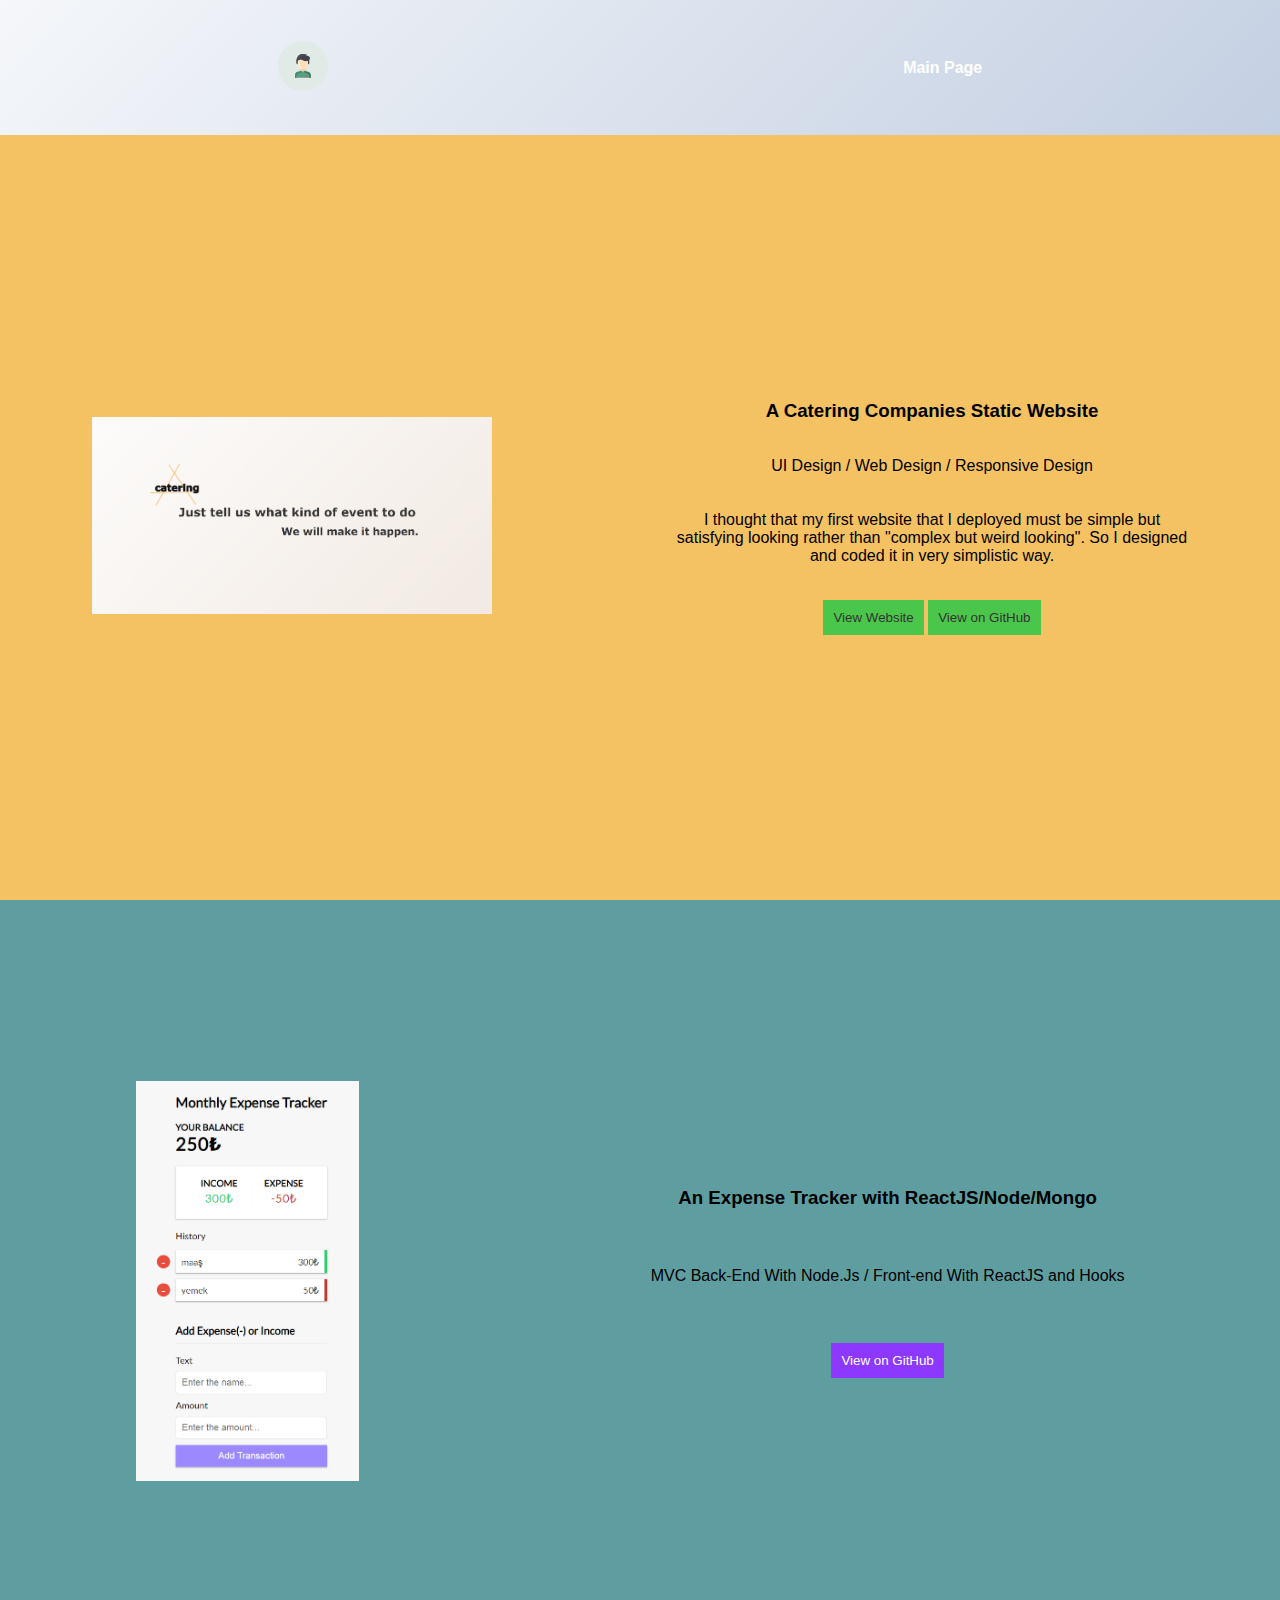
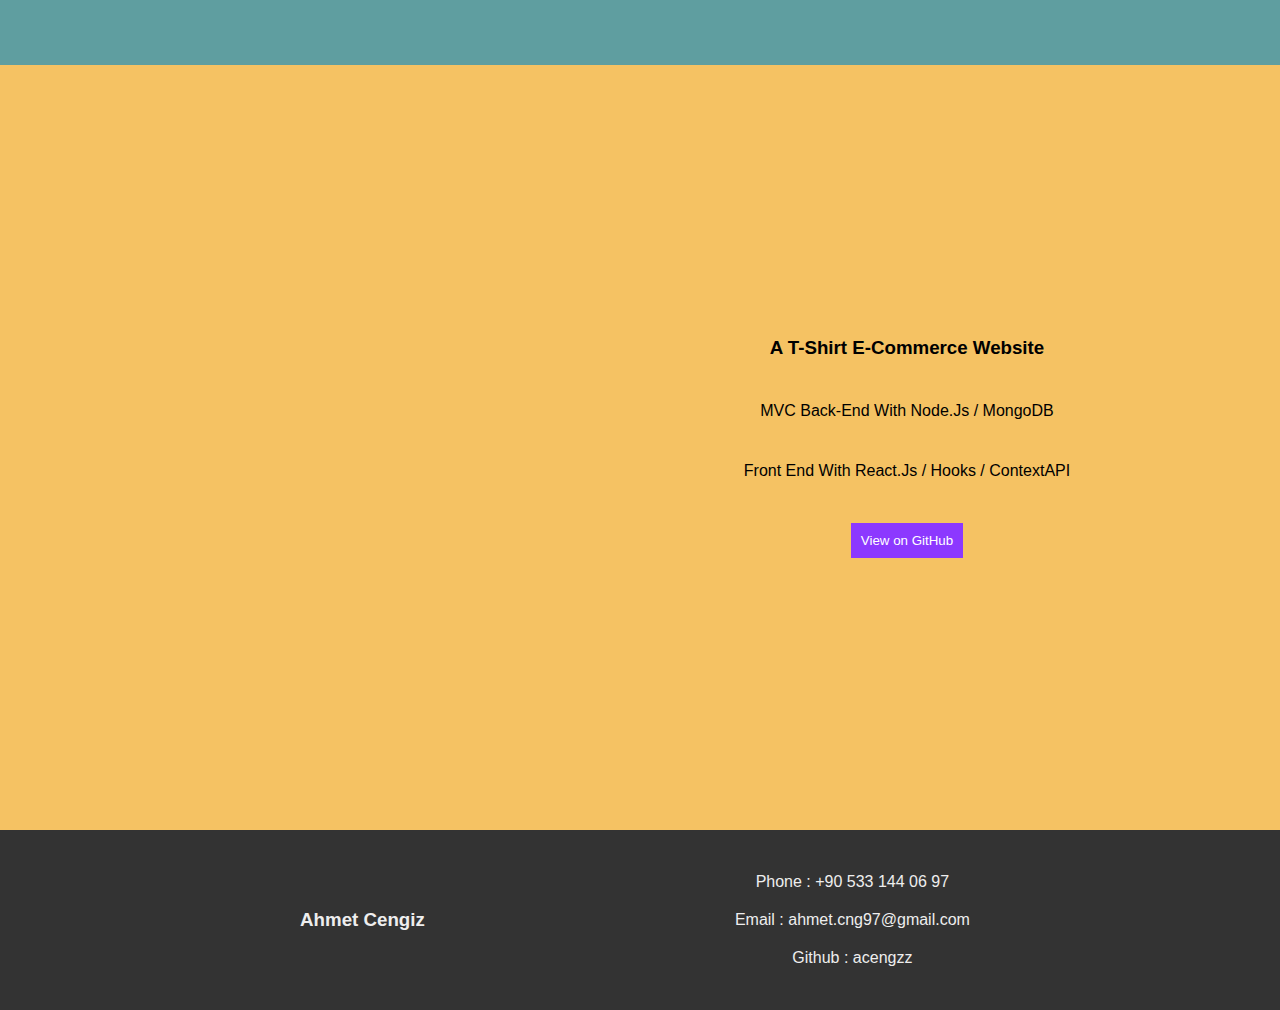
<file: works.html>
<!DOCTYPE html>
<html lang="en">
<head>
	<meta charset="UTF-8">
	<meta name="viewport" content="width=device-width, initial-scale=1.0">
	<link rel="stylesheet" href="https://unpkg.com/aos@next/dist/aos.css" />
	<link rel="stylesheet" href="style/style.css">
	<title>My Work</title>
</head>
<body
	data-aos="fade-in"
>
	<header id="navbarbar">
		<div class="image">
			<a href="/myportfolio/index.html"><img src="./assets/person-2 1.svg" alt="person-1"></a>
		</div>

		<nav>
			<ul class="nav-links">
				<li class="about-me-link"><a href="/myportfolio/index.html">Main Page</a></li>
			</ul>
		</nav>
	</header>

	<main>
		<section data-aos="fade-in" data-aos-duration="2000" class="work">
			<div class="image-1">
				<img src="./assets/1.png">
			</div>
			<div class="text">
				<h3>A Catering Companies Static Website</h3>
				<p class="sections">UI Design / Web Design / Responsive Design</p>
				<p class="description-in">I thought that my first website that I deployed must be simple but satisfying looking rather than "complex but weird looking". So I designed and coded it in very simplistic way.</p>
				<div class="buttons">
					<button><a href="https://acengzz.github.io/web-catering/" target="_blank">View Website</a></button>
					<button><a href="https://github.com/acengzz/web-catering" target="_blank">View on GitHub</a></button>
				</div>
			</div>
		</section>

		<section class="work" style="background-color:cadetblue">
			<div class="image-2">
				<img src="tracker.png">
			</div>
			<div class="text">
				<h3>An Expense Tracker with ReactJS/Node/Mongo</h3>
				<p class="sections">MVC Back-End With Node.Js / Front-end With ReactJS and Hooks</p>
				<div class="buttons">
					<button style="background-color:#8c38ff;"><a style="color:white;" href="https://github.com/acengzz/monthly" target="_blank">View on GitHub</a></button>
				</div>
			</div>
		</section>

		<section class="work" style="background-color:rgb(245, 194, 99)">
				<div class="image-3">
					<iframe src="https://giphy.com/embed/VGDW5A9HCd4VwZHFmA" frameBorder="0"></iframe>
				</div>
			<div class="text">
				<h3>A T-Shirt E-Commerce Website</h3>
				<p class="sections">MVC Back-End With Node.Js / MongoDB </p>
				<p>Front End With React.Js / Hooks / ContextAPI</p>
				<div class="buttons">
					<button style="background-color:#8c38ff;"><a style="color:white;" href="https://github.com/acengzz/monthly" target="_blank">View on GitHub</a></button>
				</div>
			</div>
		</section>
	</main>

	<footer>
		<h3>Ahmet Cengiz</h3>
		<ul>
			<li>Phone : +90 533 144 06 97</li>
			<li>Email : ahmet.cng97@gmail.com</li>
			<li>Github : <a style="text-decoration: none; color:#eee" href="#">acengzz</a></li>
		</ul>
	</footer>

	<script src="https://unpkg.com/aos@next/dist/aos.js"></script>
	<script>AOS.init({
		offset:200
	});</script>
</body>
</html>
</file>
<file: style/style.css>
* {
  -webkit-box-sizing: border-box;
          box-sizing: border-box;
  padding: 0;
  margin: 0;
}

body {
  font-family: Verdana, Geneva, Tahoma, sans-serif;
  width: 100vw;
  display: -webkit-box;
  display: -ms-flexbox;
  display: flex;
  -webkit-box-orient: vertical;
  -webkit-box-direction: normal;
      -ms-flex-direction: column;
          flex-direction: column;
  -webkit-box-pack: center;
      -ms-flex-pack: center;
          justify-content: center;
  -webkit-box-align: center;
      -ms-flex-align: center;
          align-items: center;
}

header {
  position: -webkit-sticky;
  position: sticky;
  top: 0;
  height: 15vh;
  width: 100vw;
  display: -webkit-box;
  display: -ms-flexbox;
  display: flex;
  z-index: 2;
  -ms-flex-pack: distribute;
      justify-content: space-around;
  -webkit-box-align: center;
      -ms-flex-align: center;
          align-items: center;
  background-image: linear-gradient(135deg, #f5f7fa 0%, #c3cfe2 100%);
  -webkit-transition: 300ms;
  transition: 300ms;
}

header .image {
  -webkit-animation: spin 3s infinite linear;
          animation: spin 3s infinite linear;
}

header .nav-links {
  display: -webkit-box;
  display: -ms-flexbox;
  display: flex;
  list-style: none;
  -webkit-box-pack: justify;
      -ms-flex-pack: justify;
          justify-content: space-between;
}

header .nav-links li a {
  margin: 20px;
  text-decoration: none;
  color: #fff;
  font-weight: bold;
}

@-webkit-keyframes spin {
  from {
    -webkit-transform: rotateY(0deg);
            transform: rotateY(0deg);
  }
  to {
    -webkit-transform: rotateY(360deg);
            transform: rotateY(360deg);
  }
}

@keyframes spin {
  from {
    -webkit-transform: rotateY(0deg);
            transform: rotateY(0deg);
  }
  to {
    -webkit-transform: rotateY(360deg);
            transform: rotateY(360deg);
  }
}

main {
  display: -webkit-box;
  display: -ms-flexbox;
  display: flex;
  -webkit-box-orient: vertical;
  -webkit-box-direction: normal;
      -ms-flex-direction: column;
          flex-direction: column;
  -webkit-box-pack: center;
      -ms-flex-pack: center;
          justify-content: center;
  -webkit-box-align: center;
      -ms-flex-align: center;
          align-items: center;
}

main .landing {
  width: 100%;
  text-align: center;
  height: 85vh;
  display: -webkit-box;
  display: -ms-flexbox;
  display: flex;
  -webkit-box-orient: vertical;
  -webkit-box-direction: normal;
      -ms-flex-direction: column;
          flex-direction: column;
  -webkit-box-pack: center;
      -ms-flex-pack: center;
          justify-content: center;
  -webkit-box-align: center;
      -ms-flex-align: center;
          align-items: center;
  font-family: 'Gill Sans', 'Gill Sans MT', Calibri, 'Trebuchet MS', sans-serif;
  background-image: url("https://images.unsplash.com/photo-1550645612-83f5d594b671?ixlib=rb-1.2.1&ixid=eyJhcHBfaWQiOjEyMDd9&auto=format&fit=crop&w=1050&q=80");
  background-attachment: fixed;
  color: #eee;
}

main .landing .name {
  display: -webkit-box;
  display: -ms-flexbox;
  display: flex;
  -webkit-box-align: center;
      -ms-flex-align: center;
          align-items: center;
  -webkit-box-pack: center;
      -ms-flex-pack: center;
          justify-content: center;
  font-size: 72px;
}

main .landing .title {
  display: -webkit-box;
  display: -ms-flexbox;
  display: flex;
  -webkit-box-align: center;
      -ms-flex-align: center;
          align-items: center;
  -webkit-box-pack: center;
      -ms-flex-pack: center;
          justify-content: center;
  font-size: 48px;
}

main .about-me {
  display: -webkit-box;
  display: -ms-flexbox;
  display: flex;
  -webkit-box-orient: vertical;
  -webkit-box-direction: normal;
      -ms-flex-direction: column;
          flex-direction: column;
  -webkit-box-align: center;
      -ms-flex-align: center;
          align-items: center;
  -webkit-box-pack: center;
      -ms-flex-pack: center;
          justify-content: center;
}

main .about-me .about {
  text-align: center;
  width: 100%;
  height: 85vh;
  display: -webkit-box;
  display: -ms-flexbox;
  display: flex;
  -webkit-box-pack: center;
      -ms-flex-pack: center;
          justify-content: center;
  -webkit-box-align: center;
      -ms-flex-align: center;
          align-items: center;
}

main .about-me .about img {
  width: 400px;
  margin: 0 auto;
}

main .about-me .about .text {
  width: 40%;
  margin: 0 auto;
}

main .about-me .about .text h3 {
  font-size: 2.4rem;
}

main .about-me .about .text p {
  font-size: 1.3rem;
}

main .about-me .skills {
  width: 100%;
  height: 85vh;
  display: -webkit-box;
  display: -ms-flexbox;
  display: flex;
  -webkit-box-orient: vertical;
  -webkit-box-direction: normal;
      -ms-flex-direction: column;
          flex-direction: column;
  -webkit-box-pack: space-evenly;
      -ms-flex-pack: space-evenly;
          justify-content: space-evenly;
  -webkit-box-align: center;
      -ms-flex-align: center;
          align-items: center;
}

main .about-me .skills .title {
  color: #333;
  font-size: 35px;
  margin-bottom: 30px;
}

main .about-me .skills .skills-sub {
  display: -webkit-box;
  display: -ms-flexbox;
  display: flex;
  -ms-flex-pack: distribute;
      justify-content: space-around;
  -webkit-box-align: center;
      -ms-flex-align: center;
          align-items: center;
  width: 90%;
}

main .about-me .skills img {
  width: 350px;
  -webkit-animation: spin-2 10s linear infinite;
          animation: spin-2 10s linear infinite;
}

@-webkit-keyframes spin-2 {
  from {
    -webkit-transform: rotate(0deg);
            transform: rotate(0deg);
  }
  to {
    -webkit-transform: rotate(360deg);
            transform: rotate(360deg);
  }
}

@keyframes spin-2 {
  from {
    -webkit-transform: rotate(0deg);
            transform: rotate(0deg);
  }
  to {
    -webkit-transform: rotate(360deg);
            transform: rotate(360deg);
  }
}

main .abilities {
  width: 100%;
  height: 100vh;
  display: -webkit-box;
  display: -ms-flexbox;
  display: flex;
  -webkit-box-orient: vertical;
  -webkit-box-direction: normal;
      -ms-flex-direction: column;
          flex-direction: column;
  -webkit-box-align: center;
      -ms-flex-align: center;
          align-items: center;
  -webkit-box-pack: center;
      -ms-flex-pack: center;
          justify-content: center;
  color: #333;
  position: relative;
}

main .abilities .hobbies {
  margin: 80px 0;
  text-align: left;
}

main .abilities img {
  width: 300px;
  position: absolute;
  -webkit-user-select: none;
  opacity: 0.4;
}

main .abilities .img1 {
  top: 50px;
  left: 100px;
  width: 500px;
}

main .abilities .img2 {
  top: 250px;
  right: 100px;
  width: 500px;
}

main .abilities .img3 {
  bottom: 10px;
  left: 400px;
  width: 300px;
}

main .abilities h3 {
  font-size: 1.3rem;
  width: 90%;
}

main .abilities ul {
  width: 90%;
  list-style: none;
}

main .abilities ul li {
  padding: 10px;
  font-size: 1.2rem;
}

main .abilities ul li::before {
  content: ' - ';
}

main .hobbies {
  width: 90%;
  text-align: center;
}

main .hobbies ul {
  list-style: none;
}

footer {
  width: 100vw;
  height: 20vh;
  text-align: center;
  background-color: #333;
  color: #eee;
  display: -webkit-box;
  display: -ms-flexbox;
  display: flex;
  -webkit-box-align: center;
      -ms-flex-align: center;
          align-items: center;
  -webkit-box-pack: space-evenly;
      -ms-flex-pack: space-evenly;
          justify-content: space-evenly;
}

footer ul {
  list-style: none;
}

footer ul li {
  padding: 10px;
}

.copyright {
  padding: 10px;
  background-color: #333;
  text-align: center;
  color: #eee;
  width: 100%;
}

@media (max-width: 768px) {
  header {
    position: relative;
    height: 100vh;
    min-width: 100vw;
    display: -webkit-box;
    display: -ms-flexbox;
    display: flex;
    -webkit-box-orient: vertical;
    -webkit-box-direction: normal;
        -ms-flex-direction: column;
            flex-direction: column;
    -ms-flex-pack: distribute;
        justify-content: space-around;
    -webkit-box-align: center;
        -ms-flex-align: center;
            align-items: center;
    background-color: linear-gradient(120deg, #84fab0 0%, #8fd3f4 100%);
  }
  header .image {
    -webkit-animation: spin 5s infinite linear;
            animation: spin 5s infinite linear;
  }
  header .image img {
    width: 200px;
  }
  header .nav-links {
    display: -webkit-box;
    display: -ms-flexbox;
    display: flex;
    -webkit-box-orient: vertical;
    -webkit-box-direction: normal;
        -ms-flex-direction: column;
            flex-direction: column;
    list-style: none;
    -webkit-box-pack: justify;
        -ms-flex-pack: justify;
            justify-content: space-between;
  }
  header .nav-links li {
    margin-top: 20px;
    text-align: center;
  }
  header .nav-links li a {
    text-decoration: none;
    color: #eee;
    font-size: 24px;
    margin: 0;
  }
  @-webkit-keyframes spin {
    from {
      -webkit-transform: rotateY(0deg);
              transform: rotateY(0deg);
    }
    to {
      -webkit-transform: rotateY(360deg);
              transform: rotateY(360deg);
    }
  }
  @keyframes spin {
    from {
      -webkit-transform: rotateY(0deg);
              transform: rotateY(0deg);
    }
    to {
      -webkit-transform: rotateY(360deg);
              transform: rotateY(360deg);
    }
  }
  main .landing {
    width: 100%;
    text-align: center;
    height: 50vh;
    display: -webkit-box;
    display: -ms-flexbox;
    display: flex;
    -webkit-box-orient: vertical;
    -webkit-box-direction: normal;
        -ms-flex-direction: column;
            flex-direction: column;
    -webkit-box-pack: center;
        -ms-flex-pack: center;
            justify-content: center;
    -webkit-box-align: center;
        -ms-flex-align: center;
            align-items: center;
    font-family: 'Gill Sans', 'Gill Sans MT', Calibri, 'Trebuchet MS', sans-serif;
    background-image: url("https://images.unsplash.com/photo-1550645612-83f5d594b671?ixlib=rb-1.2.1&ixid=eyJhcHBfaWQiOjEyMDd9&auto=format&fit=crop&w=1050&q=80");
    background-attachment: fixed;
    color: #eee;
  }
  main .landing .name {
    display: -webkit-box;
    display: -ms-flexbox;
    display: flex;
    -webkit-box-align: center;
        -ms-flex-align: center;
            align-items: center;
    -webkit-box-pack: center;
        -ms-flex-pack: center;
            justify-content: center;
    font-size: 36px;
  }
  main .landing .title {
    display: -webkit-box;
    display: -ms-flexbox;
    display: flex;
    -webkit-box-align: center;
        -ms-flex-align: center;
            align-items: center;
    -webkit-box-pack: center;
        -ms-flex-pack: center;
            justify-content: center;
    font-size: 22px;
  }
  main .about-me {
    display: -webkit-box;
    display: -ms-flexbox;
    display: flex;
    -webkit-box-orient: vertical;
    -webkit-box-direction: normal;
        -ms-flex-direction: column;
            flex-direction: column;
    -webkit-box-align: center;
        -ms-flex-align: center;
            align-items: center;
    -webkit-box-pack: center;
        -ms-flex-pack: center;
            justify-content: center;
  }
  main .about-me .about {
    text-align: center;
    width: 100%;
    height: 110vh;
    display: -webkit-box;
    display: -ms-flexbox;
    display: flex;
    -webkit-box-orient: vertical;
    -webkit-box-direction: normal;
        -ms-flex-direction: column;
            flex-direction: column;
    -webkit-box-pack: center;
        -ms-flex-pack: center;
            justify-content: center;
    -webkit-box-align: center;
        -ms-flex-align: center;
            align-items: center;
  }
  main .about-me .about img {
    width: 200px;
    padding: 50px 0;
    margin: 0 auto;
  }
  main .about-me .about .text {
    width: 80%;
    margin: 0 auto;
  }
  main .about-me .about .text h3 {
    font-size: 1.4rem;
  }
  main .about-me .about .text p {
    font-size: 1.2rem;
  }
  main .about-me .skills {
    width: 100%;
    height: 150vh;
    display: -webkit-box;
    display: -ms-flexbox;
    display: flex;
    -webkit-box-orient: vertical;
    -webkit-box-direction: normal;
        -ms-flex-direction: column;
            flex-direction: column;
    -webkit-box-pack: space-evenly;
        -ms-flex-pack: space-evenly;
            justify-content: space-evenly;
    -webkit-box-align: center;
        -ms-flex-align: center;
            align-items: center;
  }
  main .about-me .skills .title {
    color: #333;
    font-size: 36px;
    margin-bottom: 30px;
  }
  main .about-me .skills .skills-sub {
    display: -webkit-box;
    display: -ms-flexbox;
    display: flex;
    -ms-flex-pack: distribute;
        justify-content: space-around;
    -webkit-box-orient: vertical;
    -webkit-box-direction: normal;
        -ms-flex-direction: column;
            flex-direction: column;
    -webkit-box-align: center;
        -ms-flex-align: center;
            align-items: center;
    width: 90%;
  }
  main .about-me .skills img {
    width: 250px;
    margin: 40px 0;
    -webkit-animation: spin-2 10s linear infinite;
            animation: spin-2 10s linear infinite;
  }
  @-webkit-keyframes spin-2 {
    from {
      -webkit-transform: rotate(0deg);
              transform: rotate(0deg);
    }
    to {
      -webkit-transform: rotate(360deg);
              transform: rotate(360deg);
    }
  }
  @keyframes spin-2 {
    from {
      -webkit-transform: rotate(0deg);
              transform: rotate(0deg);
    }
    to {
      -webkit-transform: rotate(360deg);
              transform: rotate(360deg);
    }
  }
  main .abilities {
    width: 100%;
    height: 180vh;
    display: -webkit-box;
    display: -ms-flexbox;
    display: flex;
    -webkit-box-orient: vertical;
    -webkit-box-direction: normal;
        -ms-flex-direction: column;
            flex-direction: column;
    -webkit-box-align: center;
        -ms-flex-align: center;
            align-items: center;
    -webkit-box-pack: center;
        -ms-flex-pack: center;
            justify-content: center;
    color: #333;
  }
  main .abilities h3 {
    font-size: 1.3rem;
    width: 90%;
  }
  main .abilities .img1 {
    top: 50px;
    left: 0px;
    width: 300px;
  }
  main .abilities .img2 {
    top: 450px;
    left: 10px;
    width: 300px;
  }
  main .abilities .img3 {
    bottom: 40px;
    left: 30px;
    width: 200px;
  }
  main .abilities ul {
    width: 90%;
    list-style: none;
  }
  main .abilities ul li {
    padding: 10px;
    font-size: 1.2rem;
  }
  main .abilities ul li::before {
    content: ' - ';
  }
  footer {
    width: 100vw;
    height: 40vh;
    text-align: center;
    background-color: #333;
    color: #eee;
    display: -webkit-box;
    display: -ms-flexbox;
    display: flex;
    -webkit-box-orient: vertical;
    -webkit-box-direction: normal;
        -ms-flex-direction: column;
            flex-direction: column;
    -webkit-box-align: center;
        -ms-flex-align: center;
            align-items: center;
    -webkit-box-pack: space-evenly;
        -ms-flex-pack: space-evenly;
            justify-content: space-evenly;
  }
  footer ul {
    list-style: none;
  }
  footer ul li {
    padding: 10px;
  }
  .copyright {
    padding: 10px;
    background-color: #333;
    text-align: center;
    color: #eee;
    width: 100%;
  }
}

@media (min-width: 200px) and (max-width: 320px) {
  header {
    position: relative;
    height: 100vh;
    min-width: 100vw;
    display: -webkit-box;
    display: -ms-flexbox;
    display: flex;
    -webkit-box-orient: vertical;
    -webkit-box-direction: normal;
        -ms-flex-direction: column;
            flex-direction: column;
    -ms-flex-pack: distribute;
        justify-content: space-around;
    -webkit-box-align: center;
        -ms-flex-align: center;
            align-items: center;
    background-color: linear-gradient(120deg, #84fab0 0%, #8fd3f4 100%);
  }
  header .image {
    -webkit-animation: spin 5s infinite linear;
            animation: spin 5s infinite linear;
  }
  header .image img {
    width: 200px;
  }
  header .nav-links {
    display: -webkit-box;
    display: -ms-flexbox;
    display: flex;
    -webkit-box-orient: vertical;
    -webkit-box-direction: normal;
        -ms-flex-direction: column;
            flex-direction: column;
    list-style: none;
    -webkit-box-pack: justify;
        -ms-flex-pack: justify;
            justify-content: space-between;
  }
  header .nav-links li {
    margin-top: 20px;
    text-align: center;
  }
  header .nav-links li a {
    text-decoration: none;
    color: #eee;
    font-size: 24px;
    margin: 0;
  }
  @-webkit-keyframes spin {
    from {
      -webkit-transform: rotateY(0deg);
              transform: rotateY(0deg);
    }
    to {
      -webkit-transform: rotateY(360deg);
              transform: rotateY(360deg);
    }
  }
  @keyframes spin {
    from {
      -webkit-transform: rotateY(0deg);
              transform: rotateY(0deg);
    }
    to {
      -webkit-transform: rotateY(360deg);
              transform: rotateY(360deg);
    }
  }
  main .landing {
    width: 100%;
    text-align: center;
    height: 50vh;
    display: -webkit-box;
    display: -ms-flexbox;
    display: flex;
    -webkit-box-orient: vertical;
    -webkit-box-direction: normal;
        -ms-flex-direction: column;
            flex-direction: column;
    -webkit-box-pack: center;
        -ms-flex-pack: center;
            justify-content: center;
    -webkit-box-align: center;
        -ms-flex-align: center;
            align-items: center;
    font-family: 'Gill Sans', 'Gill Sans MT', Calibri, 'Trebuchet MS', sans-serif;
    background-image: url("https://images.unsplash.com/photo-1550645612-83f5d594b671?ixlib=rb-1.2.1&ixid=eyJhcHBfaWQiOjEyMDd9&auto=format&fit=crop&w=1050&q=80");
    background-attachment: fixed;
    color: #eee;
  }
  main .landing .name {
    display: -webkit-box;
    display: -ms-flexbox;
    display: flex;
    -webkit-box-align: center;
        -ms-flex-align: center;
            align-items: center;
    -webkit-box-pack: center;
        -ms-flex-pack: center;
            justify-content: center;
    font-size: 36px;
  }
  main .landing .title {
    display: -webkit-box;
    display: -ms-flexbox;
    display: flex;
    -webkit-box-align: center;
        -ms-flex-align: center;
            align-items: center;
    -webkit-box-pack: center;
        -ms-flex-pack: center;
            justify-content: center;
    font-size: 22px;
  }
  main .about-me {
    display: -webkit-box;
    display: -ms-flexbox;
    display: flex;
    -webkit-box-orient: vertical;
    -webkit-box-direction: normal;
        -ms-flex-direction: column;
            flex-direction: column;
    -webkit-box-align: center;
        -ms-flex-align: center;
            align-items: center;
    -webkit-box-pack: center;
        -ms-flex-pack: center;
            justify-content: center;
  }
  main .about-me .about {
    text-align: center;
    width: 100%;
    height: 150vh;
    display: -webkit-box;
    display: -ms-flexbox;
    display: flex;
    -webkit-box-orient: vertical;
    -webkit-box-direction: normal;
        -ms-flex-direction: column;
            flex-direction: column;
    -webkit-box-pack: center;
        -ms-flex-pack: center;
            justify-content: center;
    -webkit-box-align: center;
        -ms-flex-align: center;
            align-items: center;
  }
  main .about-me .about img {
    width: 200px;
    padding: 50px 0;
    margin: 0 auto;
  }
  main .about-me .about .text {
    width: 80%;
    margin: 0 auto;
  }
  main .about-me .about .text h3 {
    font-size: 1.4rem;
  }
  main .about-me .about .text p {
    font-size: 1.2rem;
  }
  main .about-me .skills {
    width: 100%;
    height: 200vh;
    display: -webkit-box;
    display: -ms-flexbox;
    display: flex;
    -webkit-box-orient: vertical;
    -webkit-box-direction: normal;
        -ms-flex-direction: column;
            flex-direction: column;
    -webkit-box-pack: space-evenly;
        -ms-flex-pack: space-evenly;
            justify-content: space-evenly;
    -webkit-box-align: center;
        -ms-flex-align: center;
            align-items: center;
  }
  main .about-me .skills .title {
    color: #333;
    font-size: 36px;
    margin-bottom: 30px;
  }
  main .about-me .skills .skills-sub {
    display: -webkit-box;
    display: -ms-flexbox;
    display: flex;
    -ms-flex-pack: distribute;
        justify-content: space-around;
    -webkit-box-orient: vertical;
    -webkit-box-direction: normal;
        -ms-flex-direction: column;
            flex-direction: column;
    -webkit-box-align: center;
        -ms-flex-align: center;
            align-items: center;
    width: 90%;
  }
  main .about-me .skills img {
    width: 250px;
    margin: 40px 0;
    -webkit-animation: spin-2 10s linear infinite;
            animation: spin-2 10s linear infinite;
  }
  @-webkit-keyframes spin-2 {
    from {
      -webkit-transform: rotate(0deg);
              transform: rotate(0deg);
    }
    to {
      -webkit-transform: rotate(360deg);
              transform: rotate(360deg);
    }
  }
  @keyframes spin-2 {
    from {
      -webkit-transform: rotate(0deg);
              transform: rotate(0deg);
    }
    to {
      -webkit-transform: rotate(360deg);
              transform: rotate(360deg);
    }
  }
  main .abilities {
    width: 100%;
    height: 270vh;
    display: -webkit-box;
    display: -ms-flexbox;
    display: flex;
    -webkit-box-orient: vertical;
    -webkit-box-direction: normal;
        -ms-flex-direction: column;
            flex-direction: column;
    -webkit-box-align: center;
        -ms-flex-align: center;
            align-items: center;
    -webkit-box-pack: center;
        -ms-flex-pack: center;
            justify-content: center;
    color: #333;
  }
  main .abilities h3 {
    font-size: 1.3rem;
    width: 90%;
  }
  main .abilities .img1 {
    top: 50px;
    left: 0px;
    width: 200px;
  }
  main .abilities .img2 {
    top: 450px;
    left: 10px;
    width: 200px;
  }
  main .abilities .img3 {
    bottom: 40px;
    left: 30px;
    width: 150px;
  }
  main .abilities ul {
    width: 90%;
    list-style: none;
  }
  main .abilities ul li {
    padding: 10px;
    font-size: 1.2rem;
  }
  main .abilities ul li::before {
    content: ' - ';
  }
  footer {
    width: 100vw;
    height: 40vh;
    text-align: center;
    background-color: #333;
    color: #eee;
    display: -webkit-box;
    display: -ms-flexbox;
    display: flex;
    -webkit-box-orient: vertical;
    -webkit-box-direction: normal;
        -ms-flex-direction: column;
            flex-direction: column;
    -webkit-box-align: center;
        -ms-flex-align: center;
            align-items: center;
    -webkit-box-pack: space-evenly;
        -ms-flex-pack: space-evenly;
            justify-content: space-evenly;
  }
  footer ul {
    list-style: none;
  }
  footer ul li {
    padding: 10px;
  }
  .copyright {
    padding: 10px;
    font-size: 14px;
    background-color: #333;
    text-align: center;
    color: #eee;
    width: 100%;
  }
}

main .work {
  background-color: #f5c263;
  display: -webkit-box;
  display: -ms-flexbox;
  display: flex;
  -ms-flex-pack: distribute;
      justify-content: space-around;
  -webkit-box-align: center;
      -ms-flex-align: center;
          align-items: center;
  height: 85vh;
  width: 100vw;
}

main .work .image-1 img {
  width: 400px;
}

main .work .image-2 img {
  height: 400px;
}

main .work .text {
  width: 40%;
  height: 40%;
  text-align: center;
  display: -webkit-box;
  display: -ms-flexbox;
  display: flex;
  -webkit-box-orient: vertical;
  -webkit-box-direction: normal;
      -ms-flex-direction: column;
          flex-direction: column;
  -webkit-box-pack: space-evenly;
      -ms-flex-pack: space-evenly;
          justify-content: space-evenly;
  -webkit-box-align: center;
      -ms-flex-align: center;
          align-items: center;
}

main .work .buttons button {
  background-color: #4ac74a;
  padding: 10px;
  border: none;
}

main .work .buttons button a {
  text-decoration: none;
  color: #333;
}

@media (min-width: 200px) and (max-width: 320px) {
  main .work {
    background-color: #f5c263;
    display: -webkit-box;
    display: -ms-flexbox;
    display: flex;
    -ms-flex-pack: distribute;
        justify-content: space-around;
    -webkit-box-align: center;
        -ms-flex-align: center;
            align-items: center;
    height: 170vh !important;
    width: 100vw;
  }
  main .work .image-1 img {
    position: absolute;
    left: 40px;
  }
  main .work .image-2 {
    width: 235px;
    height: 400px;
  }
  main .work .text {
    width: 90%;
    height: 40%;
    text-align: center;
    display: -webkit-box;
    display: -ms-flexbox;
    display: flex;
    -webkit-box-orient: vertical;
    -webkit-box-direction: normal;
        -ms-flex-direction: column;
            flex-direction: column;
    -webkit-box-pack: space-evenly;
        -ms-flex-pack: space-evenly;
            justify-content: space-evenly;
    -webkit-box-align: center;
        -ms-flex-align: center;
            align-items: center;
  }
  main .work .buttons {
    display: -webkit-box;
    display: -ms-flexbox;
    display: flex;
  }
  main .work .buttons button {
    background-color: #4ac74a;
    margin-right: 10px;
  }
  main .work .buttons button a {
    text-decoration: none;
    color: #333;
  }
}

@media (min-width: 300px) and (max-width: 768px) {
  main .work {
    background-color: #f5c263;
    display: -webkit-box;
    display: -ms-flexbox;
    display: flex;
    -webkit-box-orient: vertical;
    -webkit-box-direction: normal;
        -ms-flex-direction: column;
            flex-direction: column;
    -ms-flex-pack: distribute;
        justify-content: space-around;
    -webkit-box-align: center;
        -ms-flex-align: center;
            align-items: center;
    height: 100vh;
    width: 100vw;
  }
  main .work .image-1 img {
    width: 250px;
  }
  main .work .image-2 {
    width: 235px;
    height: 400px;
  }
  main .work .text {
    width: 70%;
    height: 40%;
    text-align: center;
    display: -webkit-box;
    display: -ms-flexbox;
    display: flex;
    -webkit-box-orient: vertical;
    -webkit-box-direction: normal;
        -ms-flex-direction: column;
            flex-direction: column;
    -webkit-box-pack: space-evenly;
        -ms-flex-pack: space-evenly;
            justify-content: space-evenly;
    -webkit-box-align: center;
        -ms-flex-align: center;
            align-items: center;
  }
  main .work .buttons {
    display: -webkit-box;
    display: -ms-flexbox;
    display: flex;
    -webkit-box-pack: center;
        -ms-flex-pack: center;
            justify-content: center;
    width: 240px;
    margin: 20px;
  }
  main .work .buttons button {
    background-color: #4ac74a;
    padding: 10px;
    border: none;
    margin: 20px;
  }
  main .work .buttons button a {
    text-decoration: none;
    color: #333;
  }
}
/*# sourceMappingURL=style.css.map */
</file>
